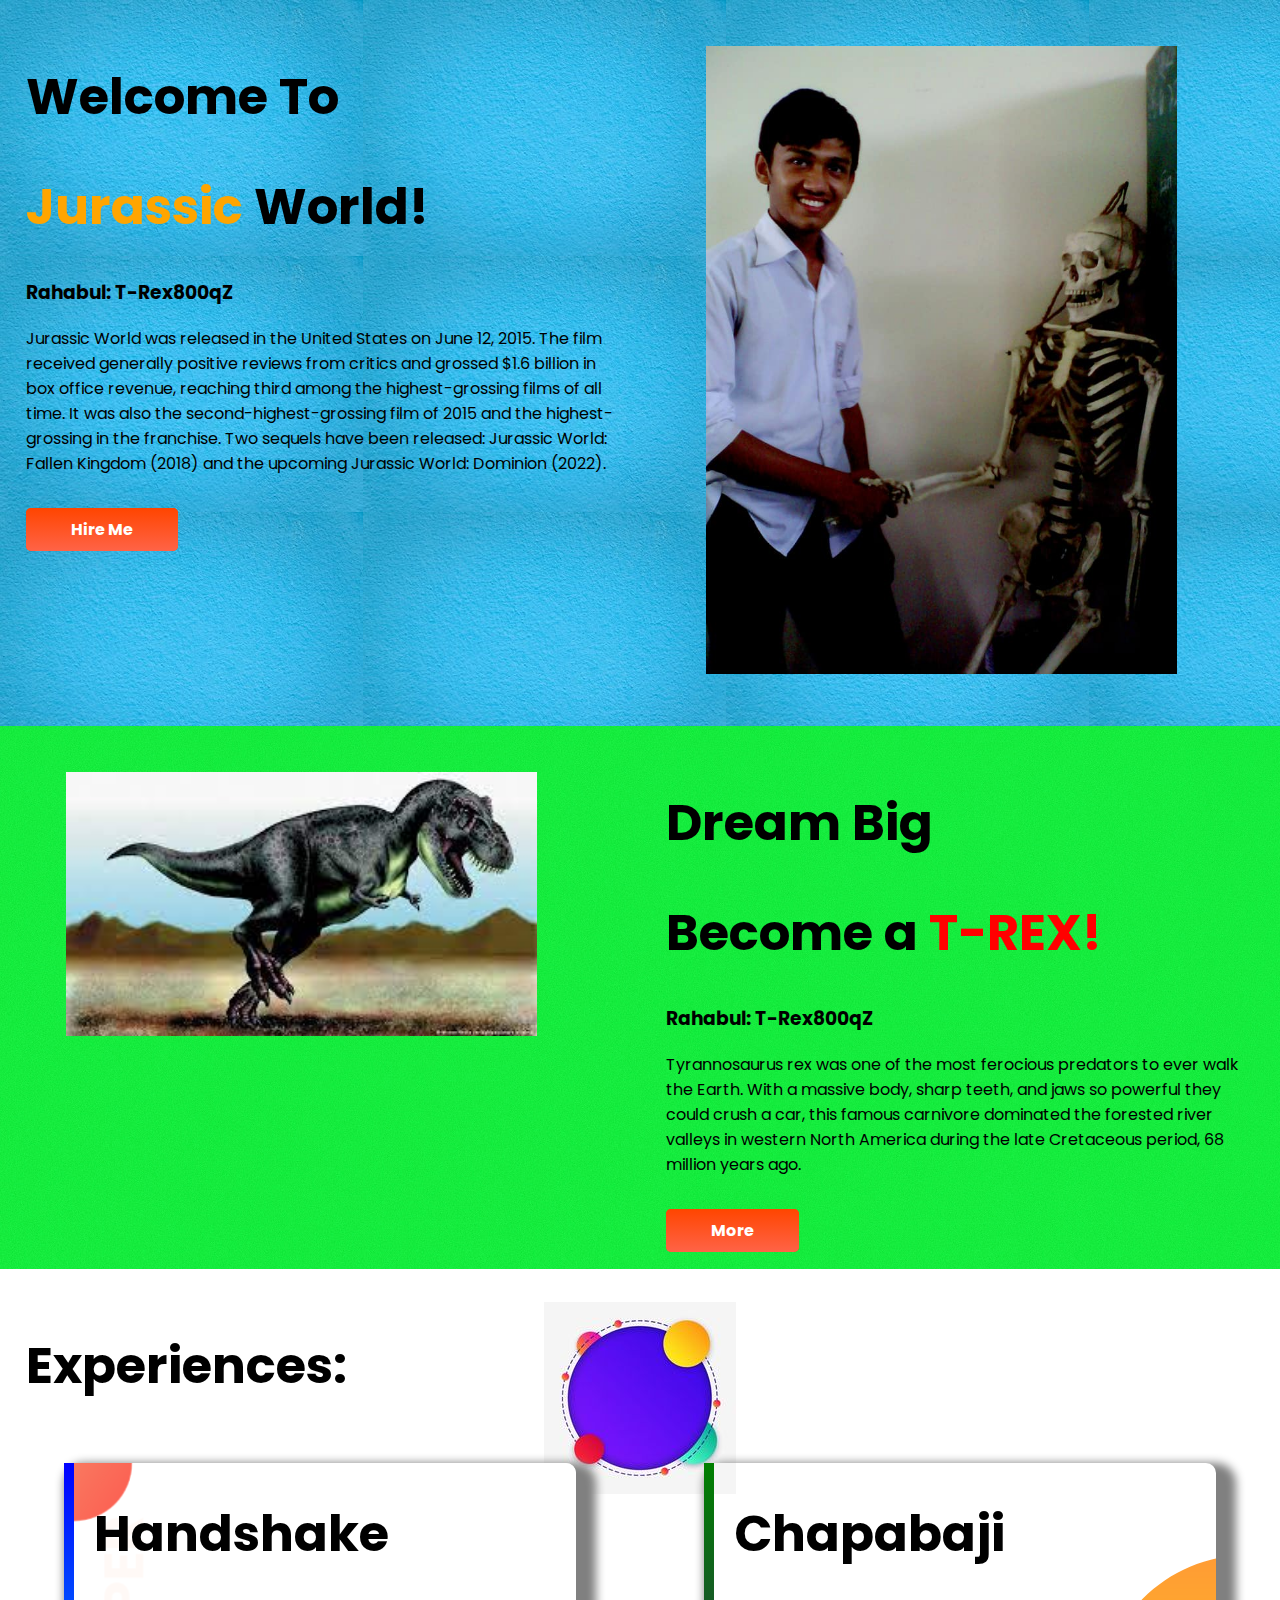
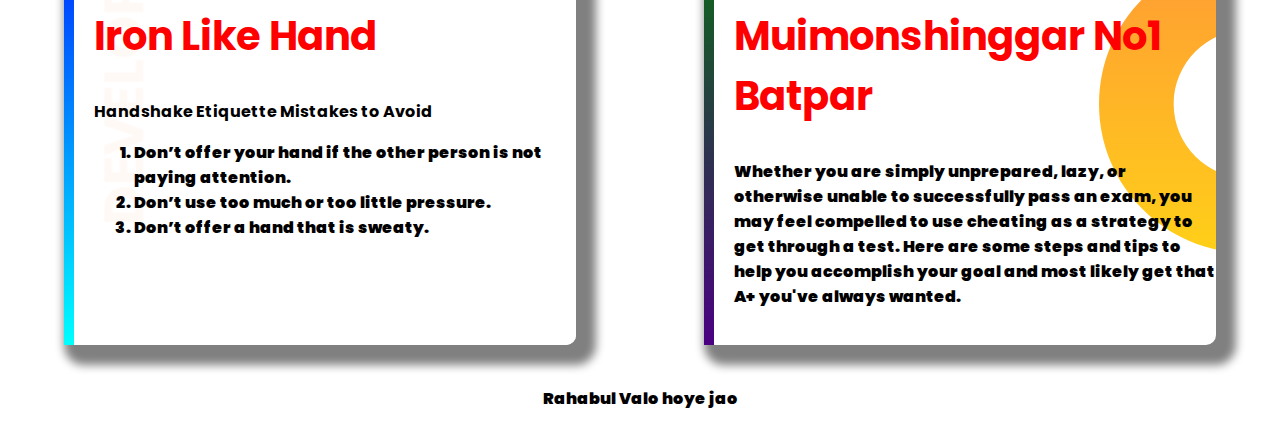
<file: index.html>
<!DOCTYPE html>
<html lang="en">

<head>
    <meta charset="UTF-8">
    <meta http-equiv="X-UA-Compatible" content="IE=edge">
    <meta name="viewport" content="width=device-width, initial-scale=1.0">
    <title>Razu Portfolio</title>
    <link rel="preconnect" href="https://fonts.googleapis.com">
    <link rel="preconnect" href="https://fonts.gstatic.com" crossorigin>
    <link href="https://fonts.googleapis.com/css2?family=Poppins:wght@300&display=swap" rel="stylesheet">
    <link rel="shortcut icon" href="images/Razu4.jpg" type="image/x-icon">
    <link rel="stylesheet" href="style.css">
</head>

<body>
    <section class="top flexible">
        <div class="half-width">
            <h1>Welcome To</h1>
            <h1> <span class="orange-color"> Jurassic </span>World!</h1>
            <h3>Rahabul: T-Rex800qZ</h3>
            <p>Jurassic World was released in the United States on June 12, 2015. The film received generally positive
                reviews from critics and grossed $1.6 billion in box office revenue, reaching third among the
                highest-grossing films of all time. It was also the second-highest-grossing film of 2015 and the
                highest-grossing in the franchise. Two sequels have been released: Jurassic World: Fallen Kingdom (2018)
                and the upcoming Jurassic World: Dominion (2022).</p><br>
            <a class="link-button" target="_blank" href="https://www.facebook.com/rahabul.islam.3954">Hire Me</a>
        </div>
        <div class="half-width">
            <img src="images/rahabul.jpg" alt="">
        </div>
    </section>
    <section class="middle flexible">
        <div class="half-width">
            <img src="images/trx.jpg" alt="">
        </div>
        <div class="half-width">
            <h1>Dream Big</h1>
            <h1> Become a <span class="Red-color">T-REX!</span> </h1>
            <h3>Rahabul: T-Rex800qZ</h3>
            <p>Tyrannosaurus rex was one of the most ferocious predators to ever walk the Earth. With a massive body,
                sharp teeth, and jaws so powerful they could crush a car, this famous carnivore dominated the forested
                river valleys in western North America during the late Cretaceous period, 68 million years ago.</p><br>
            <a class="link-button" target="_blank" href="https://en.wikipedia.org/wiki/Tyrannosaurus">More</a>
        </div>
    </section>
    <section class="sec-final">
        <h1 class="half-width">Experiences:</h1>
        <div class="flexible">
            <div id="border-one" class="bottom-left box-sh">
                <h1>Handshake</h1>
                <h2><span class="Red-color">Iron Like Hand</span></h2>
                <p> <strong>Handshake Etiquette Mistakes to Avoid</strong>
                <ol>
                    <li class="abc">Don’t offer your hand if the other person is not paying attention.</li>
                    <li class="abc">Don’t use too much or too little pressure.</li>
                    <li class="abc">Don’t offer a hand that is sweaty.</li>
                </ol>
                </p>
            </div>
            <div id="border-two" class="bottom-right box-sh">
                <h1>Chapabaji</h1>
                <h2> <span class="Red-color">Muimonshinggar No1 Batpar </span> </h2>
                <p class="abc">Whether you are simply unprepared, lazy, or otherwise unable to successfully pass an
                    exam, you may
                    feel compelled to use cheating as a strategy to get through a test. Here are some steps and tips to
                    help you accomplish your goal and most likely get that A+ you've always wanted.</p>
            </div>
        </div>
    </section>
    <br>
    <footer>
        <p>
            <strong>Rahabul Valo hoye jao</strong>
        </p>
    </footer>
</body>

</html>
</file>
<file: style.css>
body{
    font-family: 'Poppins', sans-serif;
    margin: 0px;
}
h1{
    font-size: 50px;
}
.orange-color{
    color: orange;
}
.Red-color{
    color: red;
}
.flexible{
    display: flex;
    
}
.half-width{
    width: 50%;
    padding: 2%;   
}
h2{
    font-size: 40px;
}
.half-width img{
    width: 80%;
    padding: 20px 20px ;
    padding-left: 40px;
}
.link-button{
    text-decoration: none;
    background-color: orangered;
    padding: 10px 45px;
    color: white;
    background-image: linear-gradient(orangered,tomato);
    font-weight: 700;
    border-radius: 5px;
}
.top{
    background-image: url(images/blc.jpg);
}
.middle{
    background-image: url(images/green.jpg);
}
.bottom-left{
    background-image: url(images/top-banner.png);
}
.bottom-right{
    background-image: url(images/dream-bg.png);
    background-repeat: no-repeat;
    background-position: right;
}
.abc{
    font-weight: 900;
}

.box-sh{
    box-shadow: 10px 10px 10px 10px gray;
    width: 50%;
    margin-left: 5%;
    margin-right: 5%;
    padding-left: 20px;
    padding-bottom: 20px;
    border-radius: 10px;
}
.sec-final{
    background-image: url(images/bg6_1_30.jpg);
    background-repeat: no-repeat;
    background-position: top;

}
#border-one{
    border-left: 10px solid;
    border-image: linear-gradient(blue,cyan);
    border-image-slice: 1;
}  
#border-two{
    border-left: 10px solid;
    border-image: linear-gradient(green,indigo);
    border-image-slice: 1;
}   
footer p{
    text-align: center;
    font-weight: 900;
}
</file>
